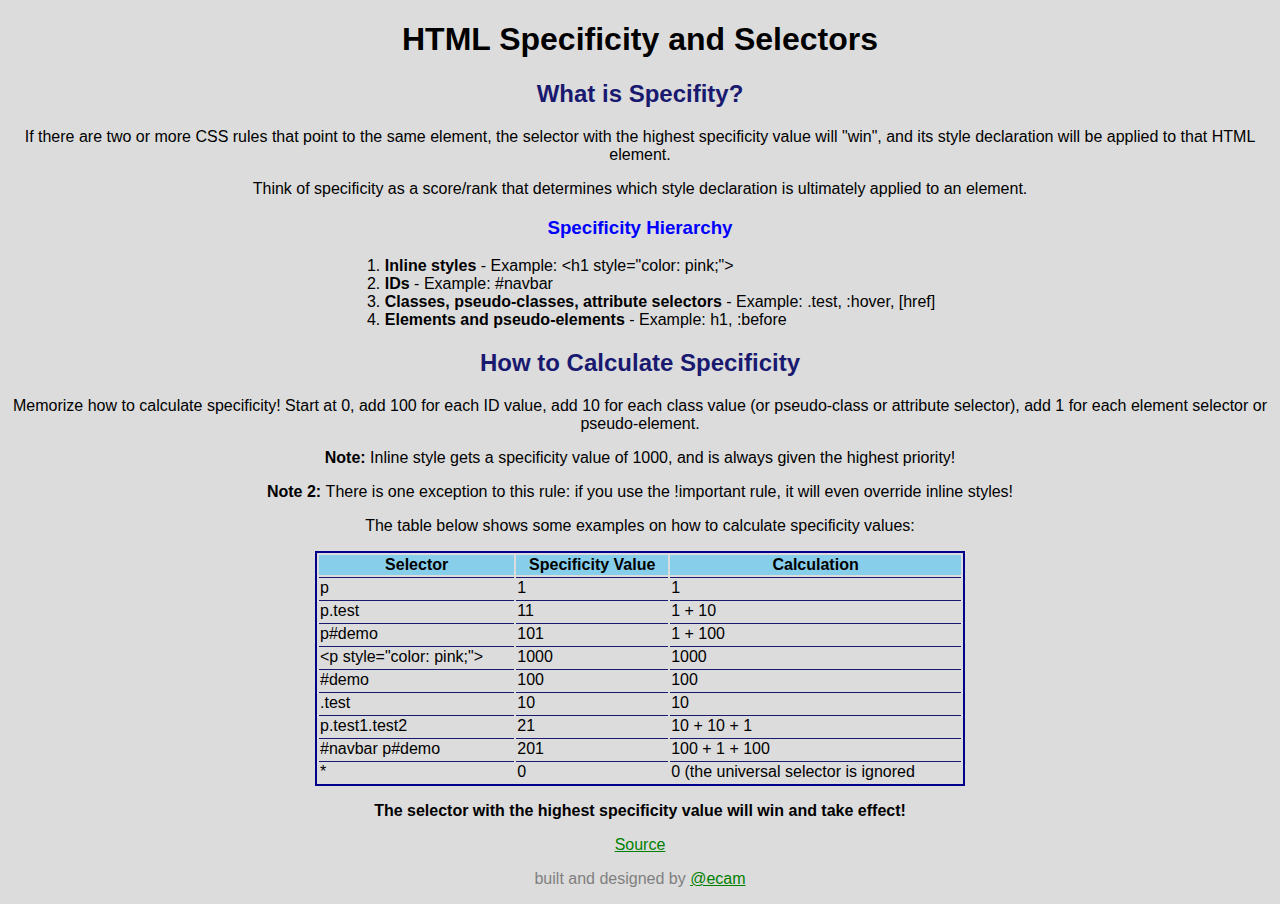
<file: cheatsheet-specificity/index.html>
<!DOCTYPE html>
    <html>

        <head>
            <link rel="stylesheet" href="./styles.css" type="text/css">
        </head>
        
        <body>
            <h1>HTML Specificity and Selectors</h1>   
                <h2>What is Specifity?</h2>
                    <p>
                        If there are two or more CSS rules that point to the same element, the selector with the highest specificity value will "win", and its style declaration will be applied to that HTML element.
                    </p>
                    <p>
                        Think of specificity as a score/rank that determines which style declaration is ultimately applied to an element.
                    </p>
                <h3>Specificity Hierarchy</h3>
                    <ol>
                        <li>
                            <strong>Inline styles</strong>
                            - Example: 
                            &lt;h1 style="color: pink;"&gt;
                        </li>
                        <li>
                            <strong>IDs</strong>
                            - Example: 
                            #navbar
                        </li>
                        <li>
                            <strong>Classes, pseudo-classes, attribute selectors</strong>
                            - Example:
                            .test, :hover, [href]
                        </li>
                        <li>
                            <strong>Elements and pseudo-elements</strong>
                            - Example:
                            h1, :before
                        </li>
                    </ol>
                <h2>How to Calculate Specificity</h2>
                    <p>Memorize how to calculate specificity!

                        Start at 0, add 100 for each ID value, add 10 for each class value (or pseudo-class or attribute selector), add 1 for each element selector or pseudo-element.
                    </p>
                    <p>
                        <strong>Note: </strong>Inline style gets a specificity value of 1000, and is always given the highest priority!
                    </p>
                    <p>
                        <strong>Note 2: </strong>There is one exception to this rule: if you use the !important rule, it will even override inline styles!
                    </p> 
                    <p>
                        The table below shows some examples on how to calculate specificity values:
                    </p>
                <!-- <h2>HTML Selectors</h2> -->
                    <table>
                        <thead>
                            <tr>
                                <th>Selector</th>
                                <th>Specificity Value</th>
                                <th>Calculation</th>
                            </tr>
                        </thead>
                        <tbody>
                            <tr>
                                <td>p</td>
                                <td>1</td>
                                <td>1</td>
                            </tr>
                            <tr>
                                <td>p.test</td>
                                <td>11</td>
                                <td>1 + 10</td>
                            </tr>
                            <tr>
                                <td>p#demo</td>
                                <td>101</td>
                                <td>1 + 100</td>
                            </tr>
                            <tr>
                                <td>&lt;p style="color: pink;"&gt;</td>
                                <td>1000</td>
                                <td>1000</td>
                            </tr>
                            <tr>
                                <td>#demo</td>
                                <td>100</td>
                                <td>100</td>
                            </tr>
                            <tr>
                                <td>.test</td>
                                <td>10</td>
                                <td>10</td>
                            </tr>
                            <tr>
                                <td>p.test1.test2</td>
                                <td>21</td>
                                <td>10 + 10 + 1</td>
                            </tr>
                            <tr>
                                <td>#navbar p#demo</td>
                                <td>201</td>
                                <td>100 + 1 + 100</td>
                            </tr>
                            <tr>
                                <td>*</td>
                                <td>0</td>
                                <td>0 (the universal selector is ignored</td>
                            </tr>
                        </tbody>
                    </table>
                    <p>
                        <strong>The selector with the highest specificity value will win and take effect!</strong>
                    </p>
                    
        </body>
        <footer>
            <a href="https://www.w3schools.com/css/css_specificity.asp" target="_blank">Source</a>
            <p class='id' style="color: grey">
                built and designed by <a href="https://github.com/pascualcam" target="_blank">@ecam</a>
                <!-- style="color: grey" -->
            </p>
        </footer>
    </html>
</file>
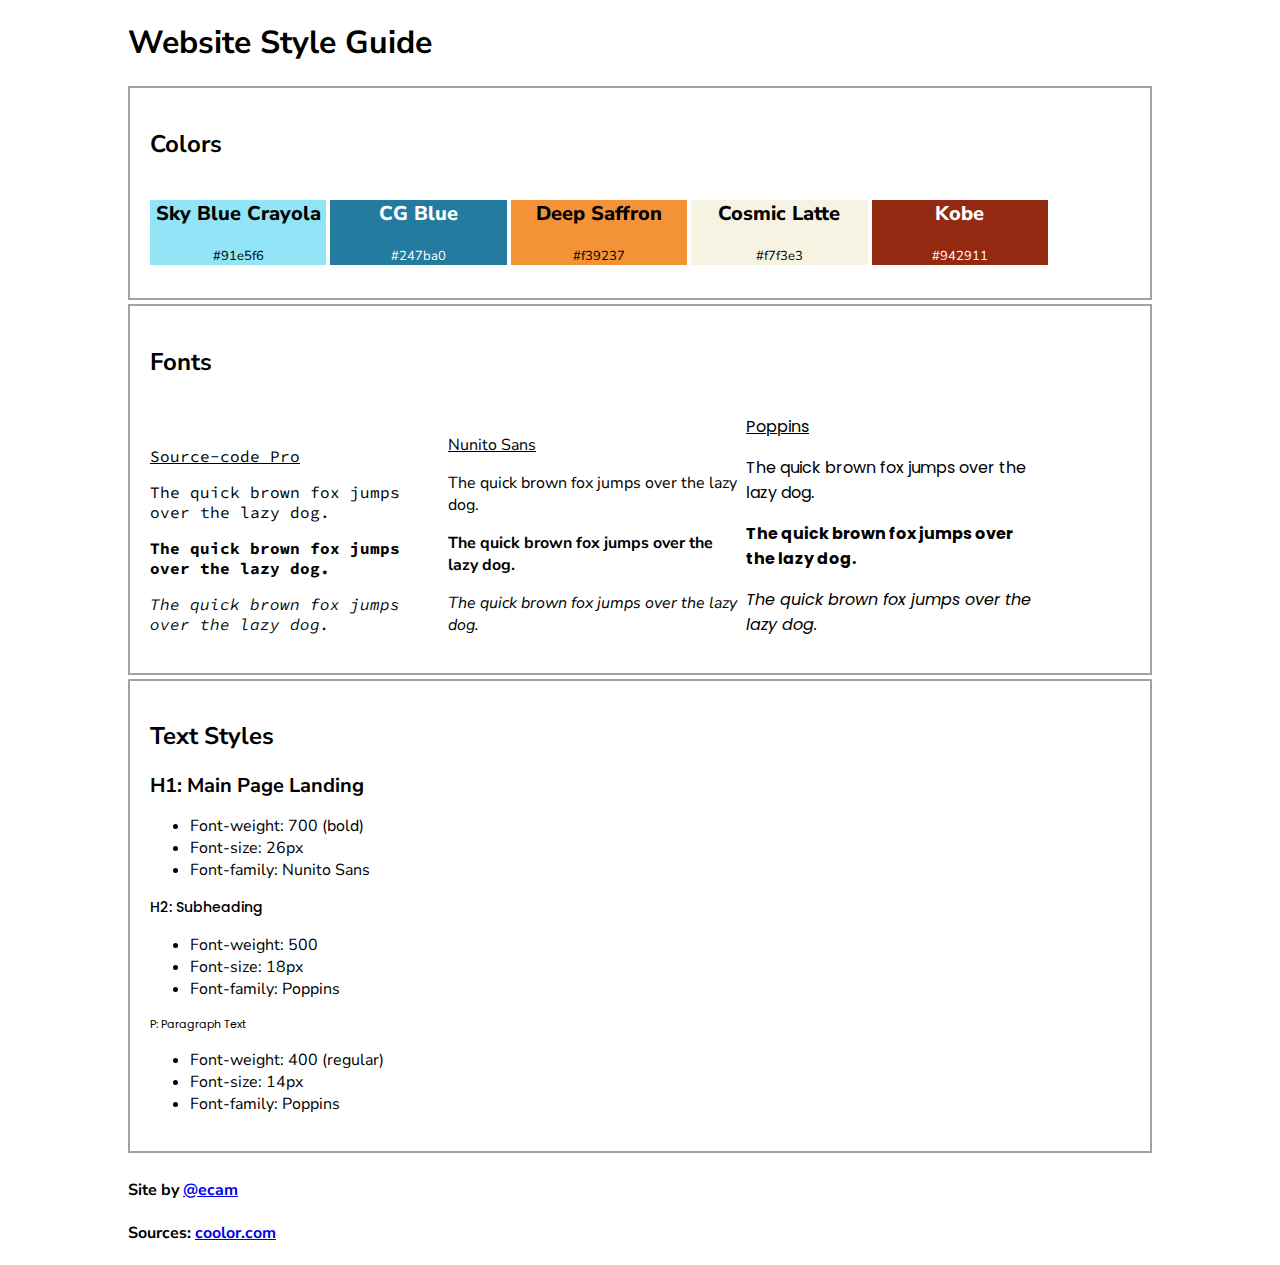
<file: color_guide/index.html>
<!DOCTYPE html>
<html lang="en">
    <head>
        <meta charset="UTF-8">
        <meta http-equiv="X-UA-Compatible" content="IE=edge">
        <meta name="viewport" content="width=device-width, initial-scale=1.0">
        <title>Document</title>
        <link rel="stylesheet" href="styles.css">
        <link rel="preconnect" href="https://fonts.googleapis.com">
        
        <!-- FONTS -->
        <link href="https://fonts.googleapis.com/css?family=Source+Code+Pro:400,700&display=swap" rel="stylesheet">
        <link href="https://fonts.googleapis.com/css?family=Nunito+Sans:400,400i,700&display=swap" rel="stylesheet">
        <link href="https://fonts.googleapis.com/css?family=Poppins:400,500,700&display=swap" rel="stylesheet">
    </head>
    <body>
        <!-- Title -->
        <h1>Website Style Guide</h1>
        
        <!-- Colors -->
        <div class="container">
            <h2>Colors</h2>
            <div class="color-container">
                <div class="color-panel crayola" id="leftbox">
                    <p class="color-name">Sky Blue Crayola</p>
                    <p class="color-code">#91e5f6
                    </p>
                </div>
            </div>
            <div class="color-container">
                <div class="color-panel cgblue" id="leftbox">
                    <p class="color-name">CG Blue</p>
                    <p class="color-code">#247ba0</p>
                </div>
            </div>
            <div class="color-container">
                <div class="color-panel saffron" id="leftbox">
                    <p class="color-name">Deep Saffron</p>
                    <p class="color-code">#f39237</p>
                </div>
            </div>
            <div class="color-container">
                <div class="color-panel latte" id="rightbox">
                    <p class="color-name">Cosmic Latte</p>
                    <p class="color-code">#f7f3e3</p>
                </div>
            </div>
            <div class="color-container">
                <div class="color-panel kobe" id="rightbox">
                    <p class="color-name">Kobe</p>
                    <p class="color-code">#942911</p>
                </div>
            </div>

        </div>
        <!-- Fonts -->
        <div class="container">
            <h2>Fonts</h2>
            <div class="font-panel">
                <p class="font-label sourcecode">Source-code Pro</p>
                <p class="regular sourcecode">The quick brown fox jumps over the lazy dog.</p>
                <p class="bold sourcecode">The quick brown fox jumps over the lazy dog.</p>
                <p class="italic sourcecode">The quick brown fox jumps over the lazy dog.</p>
            </div>
            <div class="font-panel">
                <p class="font-label nunito-sans">Nunito Sans</p>
                <p class="regular nunito-sans">The quick brown fox jumps over the lazy dog.</p>
                <p class="bold nunito-sans">The quick brown fox jumps over the lazy dog.</p>
                <p class="italic nunito-sans">The quick brown fox jumps over the lazy dog.</p>
            </div>
            <div class="font-panel">
                <p class="font-label poppins">Poppins</p>
                <p class="regular poppins">The quick brown fox jumps over the lazy dog.</p>
                <p class="bold poppins">The quick brown fox jumps over the lazy dog.</p>
                <p class="italic poppins">The quick brown fox jumps over the lazy dog.</p>
            </div>
        </div>
        <!-- Text Styles -->
        <div class="container">
            <h2>Text Styles</h2>
            <div class="text-container">
                <div class="text-panel">
                    <h1>H1: Main Page Landing</h1>
                    <ul>
                        <li>Font-weight: 700 (bold)</li>
                        <li>Font-size: 26px</li>
                        <li>Font-family: Nunito Sans</li>
                    </ul>
                </div>
                <div class="text-panel">
                    <h2>H2: Subheading</h2>
                    <ul>
                        <li>Font-weight: 500</li>
                        <li>Font-size: 18px</li>
                        <li>Font-family: Poppins</li>
                    </ul>
                </div>
                <div class="text-panel">
                    <p>P: Paragraph Text</p>
                    <ul>
                        <li>Font-weight: 400 (regular)</li>
                        <li>Font-size: 14px</li>
                        <li>Font-family: Poppins</li>
                    </ul>
                </div>
            </div>

        </div>
    </body>
    <footer>
        <div class="footer-container">
            <h4>Site by <a href="https://github.com/pascualcam">@ecam</a></h4>
            <h4>Sources: <a href="coolor.com">coolor.com</a></h4>
        </div>
    </footer>
</html>
</file>
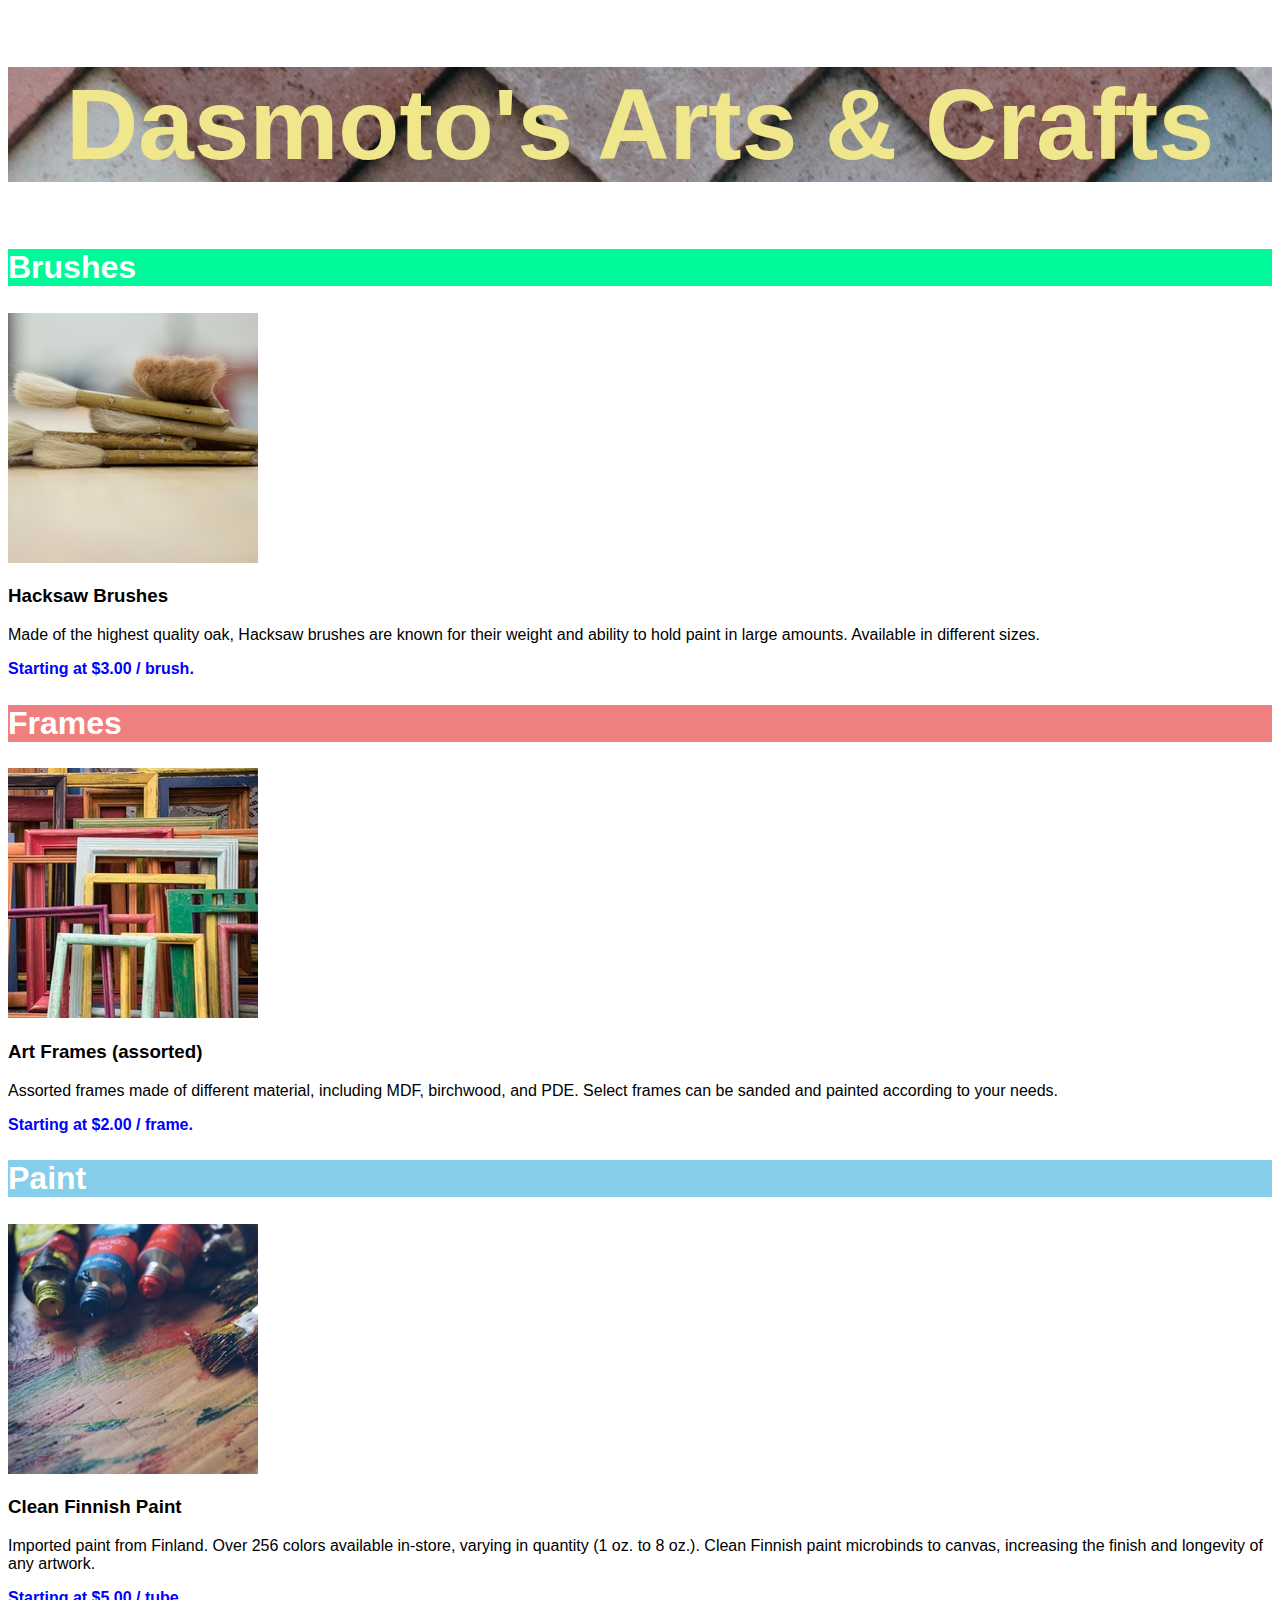
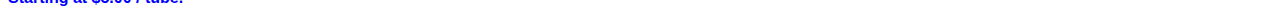
<file: dasmotos-art/index.html>
<!DOCTYPE html>
<html lang="en">
    <head>
        <meta charset="UTF-8">
        <meta http-equiv="X-UA-Compatible" content="IE=edge">
        <meta name="viewport" content="width=device-width, initial-scale=1.0">
        <title>Document</title>
        <link rel="stylesheet" href="./resources/css/style.css">
    </head>

    <body>
        <!-- Heading -->
        <div>
            <h1 style="background-image: url(./resources/images/pattern.jpeg)">Dasmoto's Arts & Crafts</h1>
        </div>

        <!-- Arts Section -->
        <div>
            <h2 id="brushes">Brushes</h2>
            <img src="./resources/images/hacksaw.jpeg">
            <h3>Hacksaw Brushes</h3>
            <p>Made of the highest quality oak, Hacksaw brushes are known for their weight and ability to hold paint in large amounts. Available in different sizes. <p id="price"> Starting at $3.00 / brush.</p></p>
        </div>
        
        <div>
            <h2 id="frames">Frames</h2>
            <img src="./resources/images/frames.jpeg">
            <h3>Art Frames (assorted)</h3>
            <p>Assorted frames made of different material, including MDF, birchwood, and PDE. Select frames can be sanded and painted according to your needs. <p id="price">Starting at $2.00 / frame.</p></p>
        </div>

        <div>
            <h2 id="paint">Paint</h2>
            <img src="./resources/images/finnish.jpeg">
            <h3>Clean Finnish Paint</h3>
            <p>Imported paint from Finland. Over 256 colors available in-store, varying in quantity (1 oz. to 8 oz.). Clean Finnish paint microbinds to canvas, increasing the finish and longevity of any artwork. <p id="price">Starting at $5.00 / tube.</p></p>
        </div>
        
    </body>
</html>
</file>
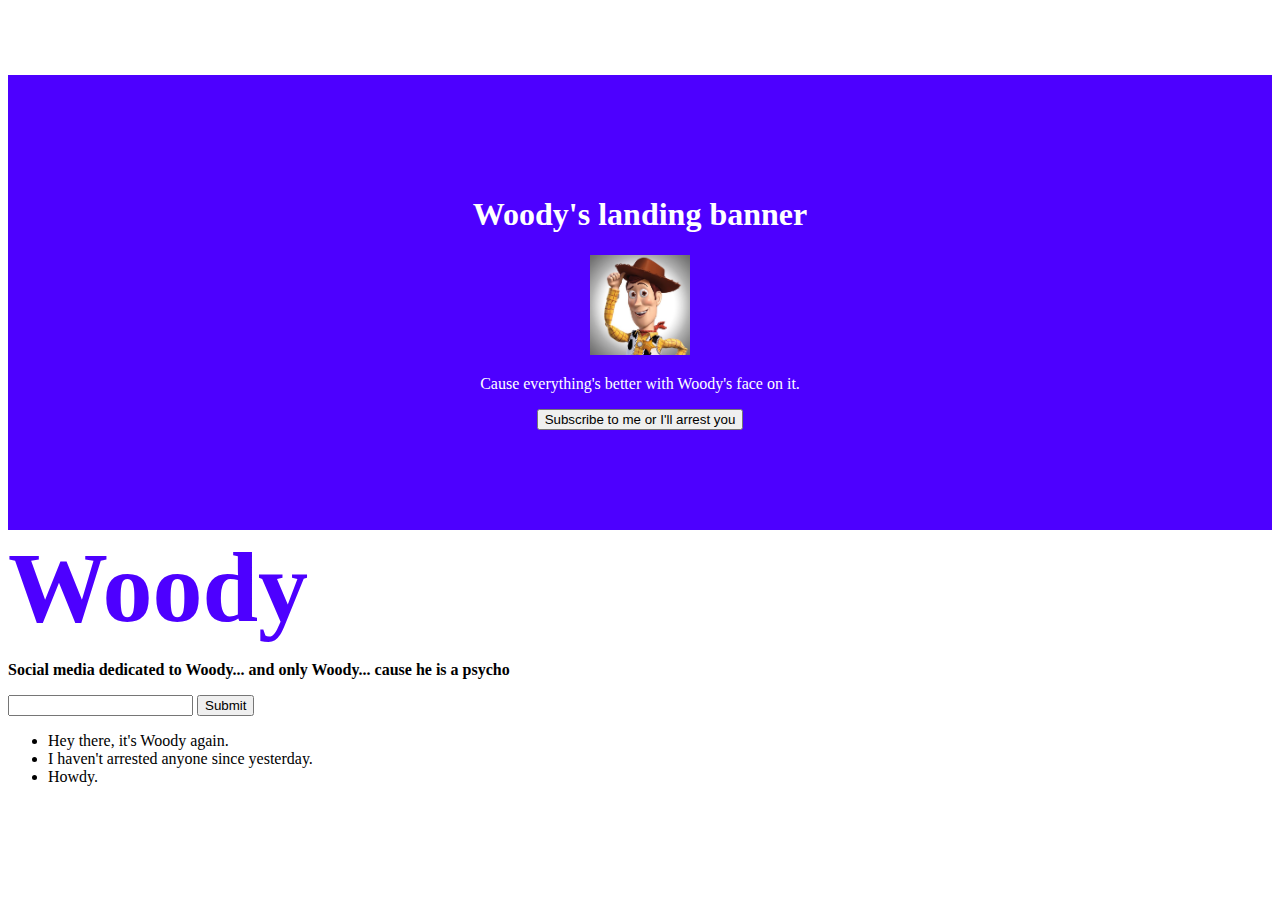
<file: DevProject/index.html>
<!DOCTYPE html>
<html lang="en">
    <head>
        <meta charset="UTF-8">
        <meta http-equiv="X-UA-Compatible" content="IE=edge">
        <meta name="viewport" content="width=device-width, initial-scale=1.0">
        <title>Woody</title>
        <link rel="stylesheet" href="./resources/css/index.css">
    </head>
    <body>
        <!-- Banner Section -->
        <div class="banner">
            <h1>Woody's landing banner</h1>
            <img id="woody-face" src="./resources/images/woody.jpeg" alt="">
            <p>Cause everything's better with Woody's face on it.</p>
            <button>Subscribe to me or I'll arrest you</button>

        </div>
            <span class="bold" id="woody">Woody</span>
            <p class="bold">Social media dedicated to Woody... and only Woody... cause he is a psycho</p>
            <form action="">
                <input type="text">
                <input type="submit" value="Submit">
            </form>
            <div>
                <ul>
                    <li>
                        <div></div><span>Hey there, it's Woody again.</span>
                    </li>
                    <li>
                        <div></div><span>I haven't arrested anyone since yesterday.</span>
                    </li>
                    <li>
                        <div></div><span>Howdy.</span>
                    </li>
                </ul>
            </div>
        <div>

        </div>
    </body>
</html>
</file>
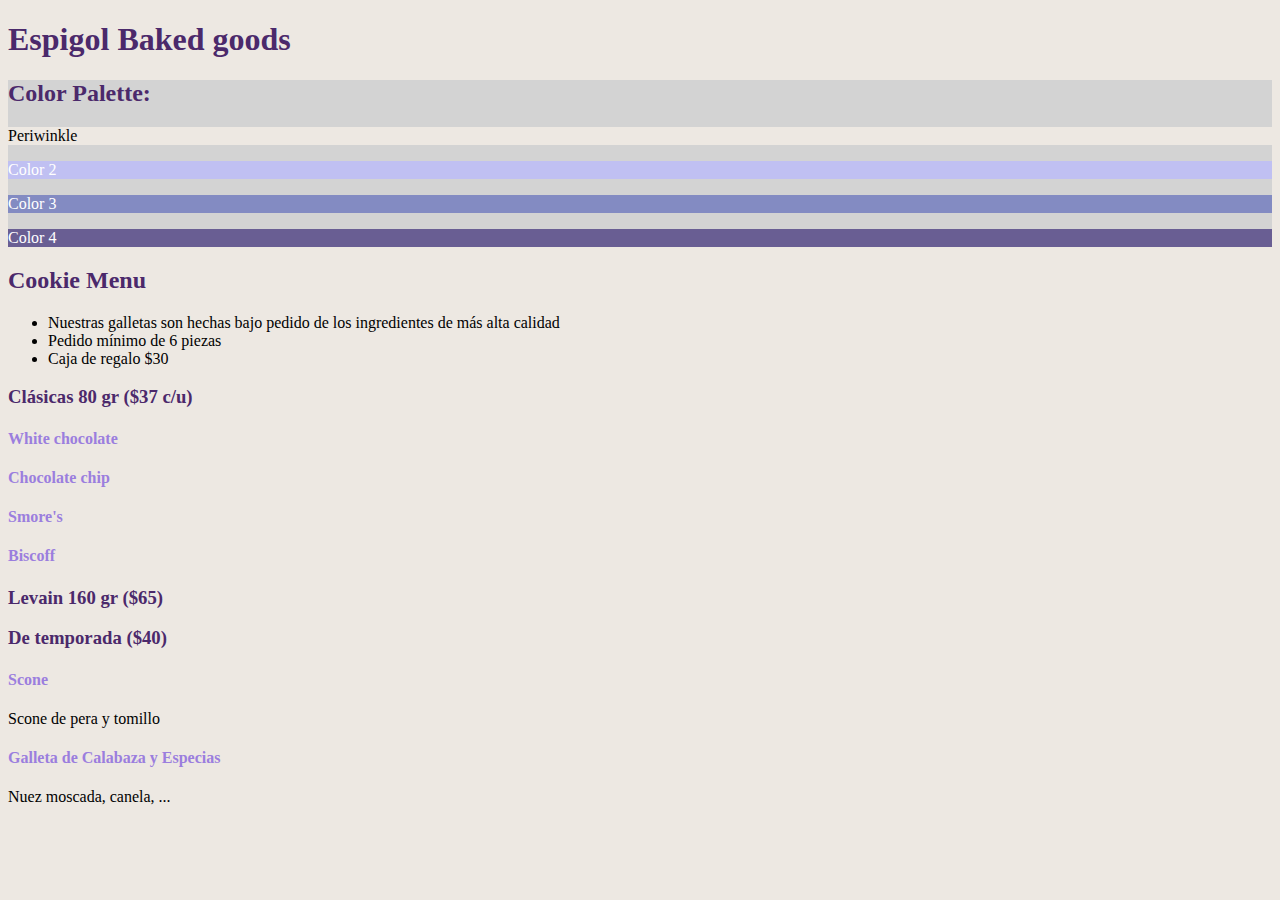
<file: espigol/index.html>
<!DOCTYPE html>
<html lang="en">
<head>
    <meta charset="UTF-8">
    <meta http-equiv="X-UA-Compatible" content="IE=edge">
    <meta name="viewport" content="width=device-width, initial-scale=1.0">
    <title>Espigol Baked Goods</title>
    <link rel="stylesheet" href="style.css">
</head>
<body>
    <h1>Espigol Baked goods</h1>
    
    <div class="color-panel">
        <h2>Color Palette:</h2>
        <p class="color1">Periwinkle</p>
        <p class="color2">Color 2</p>
        <p class="color3">Color 3</p>
        <p class="color4">Color 4</p>
    </div>
    
    <h2>Cookie Menu</h2>
    <ul>
        <li>
            Nuestras galletas son hechas bajo pedido de los ingredientes de más alta calidad    
        </li>
        <li>
            Pedido mínimo de 6 piezas
        </li>
        <li>
            Caja de regalo $30
        </li>
    </ul>
    <!-- <h6>Nuestras galletas son hechas bajo pedido de los ingredientes de más alta calidad.</h6>  -->
    <!-- <h6>Pedido mínimo de 6 piezas.</h6> -->
    <!-- <h6>Caja de regalo $30.</h6> -->

    <h3>Clásicas 80 gr ($37 c/u)</h3>
    <h4>White chocolate</h4>
        <p></p>
    <h4>Chocolate chip</h4>
        <p></p>
    <h4>Smore's</h4>
    <h4>Biscoff</h4>

    <h3>Levain 160 gr ($65)</h3>

    <h3>De temporada ($40)</h3>
    <h4>Scone</h4>
        <p>Scone de pera y tomillo</p>
    <h4>Galleta de Calabaza y Especias</h4>
        <p>Nuez moscada, canela, ...</p>
    
</body>
</html>
</file>
<file: cheatsheet-specificity/styles.css>
body {
    font-family: Arial, sans-serif;
    background-color: gainsboro;
}

footer {
  text-align: center;
}
  
h1 {
    text-align: center;
}
  
h2 {
  color: midnightblue;
  text-align: center;
}
  
h3 {
  color: blue;
  text-align: center;
}
  
table {
  border: 2px solid darkblue;
  width: 650px;
  margin: 0 auto;
}
  
thead {
  background-color: skyblue;
}
  
td {
  border-top: 1px solid midnightblue;
}

p {
  text-align: center;
}

ol {
  display: table;
  margin: 0 auto;
}
  
.code {
  font-family: monospace;
  background-color: antiquewhite;
}

p#id {
  font-size: 15px;
  color: lightgray;
}

/* unvisited link */
a:link {
  color: green;
}

/* visited link */
a:visited {
  color: grey;
}

/* mouse over link */
a:hover {
  color: skyblue;
}

/* selected link */
a:active {
  color: skyblue;
}
</file>
<file: color_guide/styles.css>
/* General style sheet */
body {
    /* height: 95vh; */
    /* font-family: 'Segoe UI', Tahoma, Geneva, Verdana, sans-serif; */
    /* font-family: 'Nunito Sans', sans-serif; */
    font-family: 'Nunito Sans', sans-serif;
    margin: 0 10%; 
}

p {
    display: block;
    margin-block-start: 1em;
    margin-block-end: 1em;
    margin-inline-start: 0px;
    margin-inline-end: 0px;
}

.container {
    border: 2px solid #a2a2a6;
    padding: 20px;
    margin: 4px auto;
  }

/* color container */
.color-container {
  width: 18%;
  display: inline-block;
  text-align: center;
}

/* Color panel */
.color-panel div {
    width: 20%;
    margin: 20px auto;
    min-height: 50px;
  }

/* Color Name */
.color-name {
    font-size: 20px;
    font-weight: 800;
    text-align: center;
}
 
/* Color HEX Code */
.color-code {
    font-size: 13px;
    font-weight: 400;
    text-align: center;
}

/* Colors */
.cgblue {
    color: white;
    background-color: #247ba0;
}

.crayola {
    color: black;
    background-color: #91e5f6;
}

.saffron {
    color: black;
    background-color: #f39237;
}

.latte {
    color: black;
    background-color: #f7f3e3;
}

.kobe {
    color: white;
    background-color: #942911;
}

/* Font Panel */

.font-panel {
    width: 30%;
    display: inline-block;
}

.font-label {
    text-decoration: underline;
    font-size: 16px;
}

.sourcecode {
    font-family: 'Source Code Pro';
}

.nunito-sans {
    font-family: 'Nunito Sans';
}

.poppins {
    font-family: 'Poppins';
}

.regular {
    font-style: normal;
}

.bold {
    font-weight: 700;
}

.italic {
    font-style: italic;
}

/* Text Styles */
.text-panel h1 {
    font-weight: 700;
    font-size: 20px;
    font-family: 'Nunito Sans', sans-serif;
}

.text-panel h2 {
    font-weight: 500;
    font-size: 14px;
    font-family: 'Poppins', sans-serif;
}

.text-panel p {
    font-weight: 400;
    font-size: 11px;
    font-family: 'Poppins', sans-serif;
}

/* Footer */
.footer-container {
    display: inline-block;
}
</file>
<file: dasmotos-art/resources/css/style.css>
* {
    font-family: Helvetica;
}

h1 {
    text-align: center;
    font-size: 100px;
    font-weight: bold;
    color: khaki
}

h2 {
    font-size: 32px;
    font-weight: bold;
    color: white;
}

#price {
    font-weight: bold;
    color: blue;
}

#brushes {
    background-color: mediumspringgreen;
}

#frames {
    background-color: lightcoral;
}

#paint {
    background-color: skyblue;
}
</file>
<file: DevProject/resources/css/index.css>
.banner {
    background-color: #4D00FF;
    color: white;
    margin-top: 75px;
    text-align: center;
    padding: 100px 0;
}

#woody-face {
    height: 100px;
    width: 100px;
}

#woody {
    color:#4D00FF;
    font-size: 100px;
}

.bold {
    font-weight: 900;
}
</file>
<file: espigol/style.css>
body {
    background-color: #EDE8E2;
}
h1 {
    color: #4B296B;
}

h2 {
    color: #4B296B;
}
h3 {
    color: #4B296B;
}

h4 {
    color: #9B7EDE;
}

h5 {
    color: #9B7EDE;
}

h6 {
    color: #9B7EDE;
}

p {
    color: black;
}

.color-panel {
    background-color: lightgray;
}
.color1 {
    background-color: #EDE8E2;
    color: black;
}
.color2 {
    background-color: #C0C0F2;
    color: white;
}
.color3 {
    background-color: #838BC2;
    color: white;
}
.color4 {
    background-color: #695E93;
    color: white;
}
</file>
